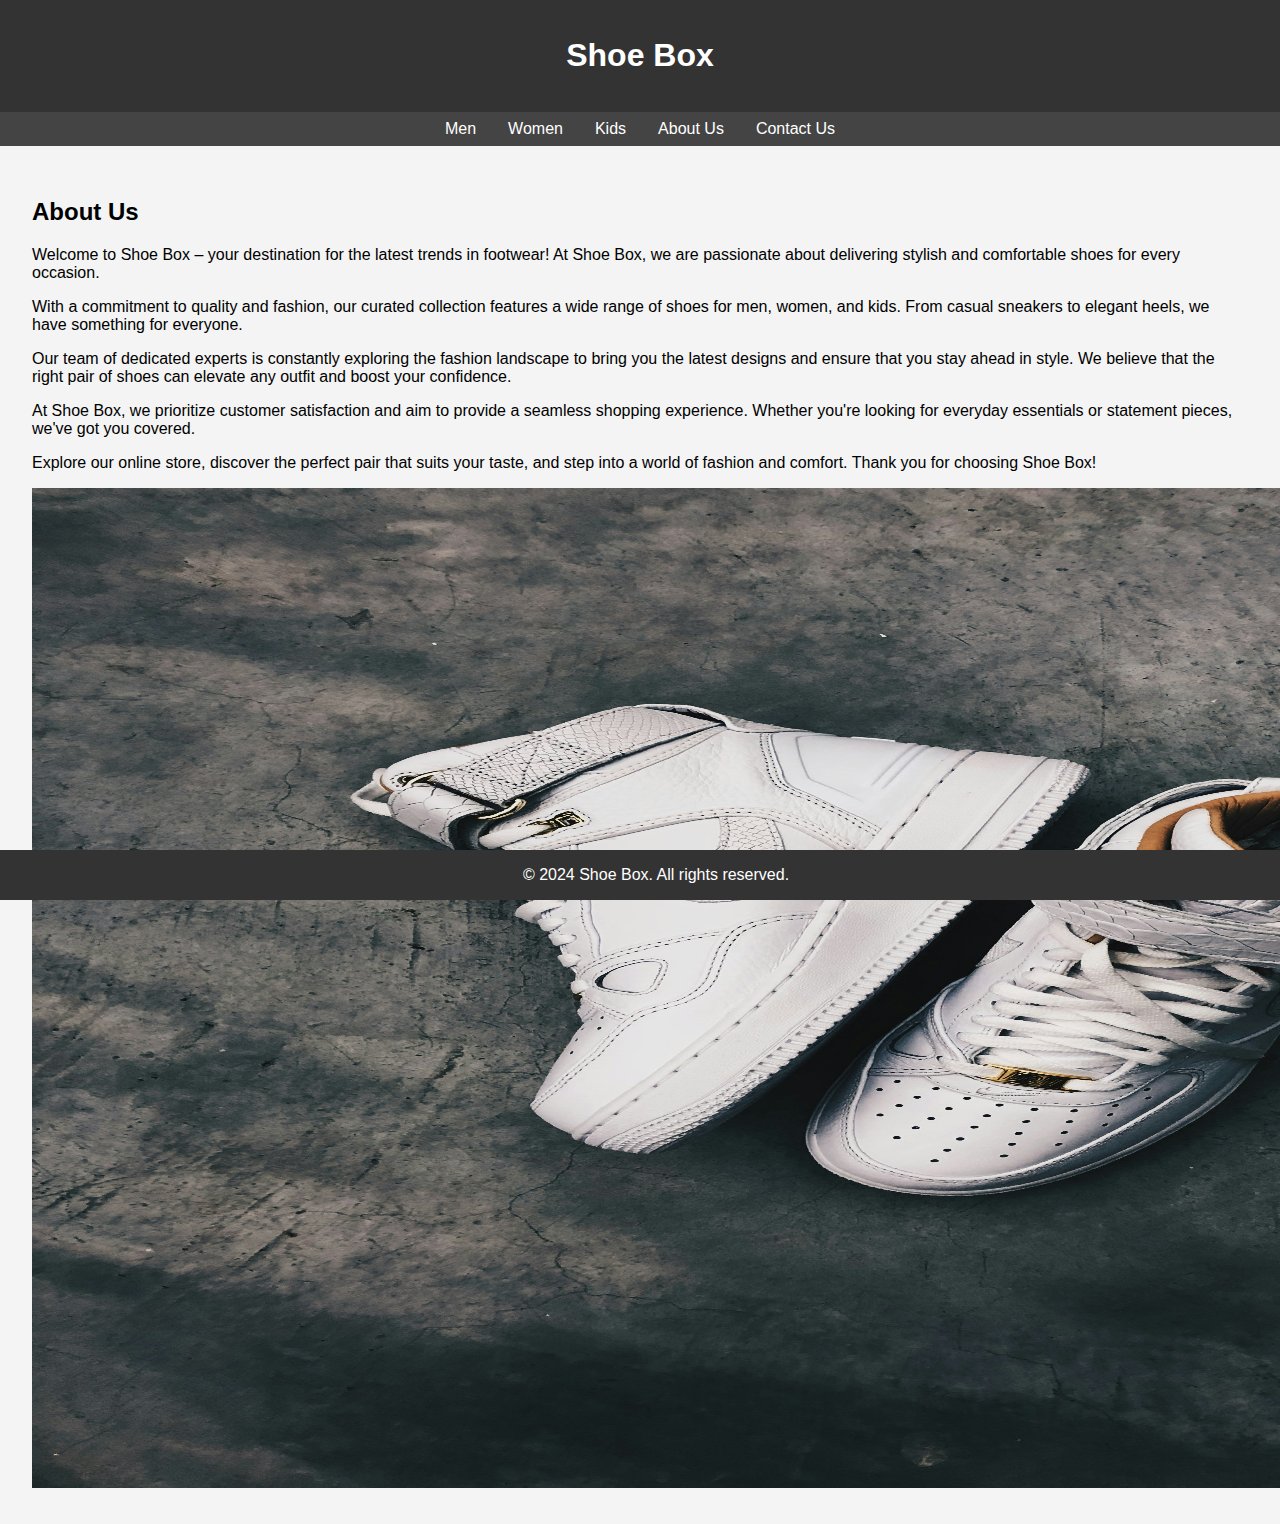
<file: pages/about us.html>
<!DOCTYPE html>
<html lang="en">
<head>
    <meta charset="UTF-8">
    <meta name="viewport" content="width=device-width, initial-scale=1.0">
    <title>About Us - Shoe Box</title>
    <link rel="stylesheet" href="../css/mystyle.css">
</head>
<body>

    <header>
        <h1>Shoe Box</h1>
    </header>

    <nav>
        <a href="../index.html">Men</a>
        <a href="../pages/women.html">Women</a>
        <a href="../pages/kids.html">Kids</a>
        <a href="../pages/about us.html">About Us</a>
        <a href="../pages/contact us.html">Contact Us</a>
    </nav>

    <section id="about">
        
        
            <h2>About Us</h2>
            <p>Welcome to Shoe Box – your destination for the latest trends in footwear! At Shoe Box, we are passionate about delivering stylish and comfortable shoes for every occasion.</p>
    
            <p>With a commitment to quality and fashion, our curated collection features a wide range of shoes for men, women, and kids. From casual sneakers to elegant heels, we have something for everyone.</p>
    
            <p>Our team of dedicated experts is constantly exploring the fashion landscape to bring you the latest designs and ensure that you stay ahead in style. We believe that the right pair of shoes can elevate any outfit and boost your confidence.</p>
    
            <p>At Shoe Box, we prioritize customer satisfaction and aim to provide a seamless shopping experience. Whether you're looking for everyday essentials or statement pieces, we've got you covered.</p>
    
            <p>Explore our online store, discover the perfect pair that suits your taste, and step into a world of fashion and comfort. Thank you for choosing Shoe Box!</p>
    
            <img src="../img/mens 1.jpg" alt="shoes" class="a">
        
    </section>


    <footer>
        &copy; 2024 Shoe Box. All rights reserved.
    </footer>

</body>
</html>
</file>
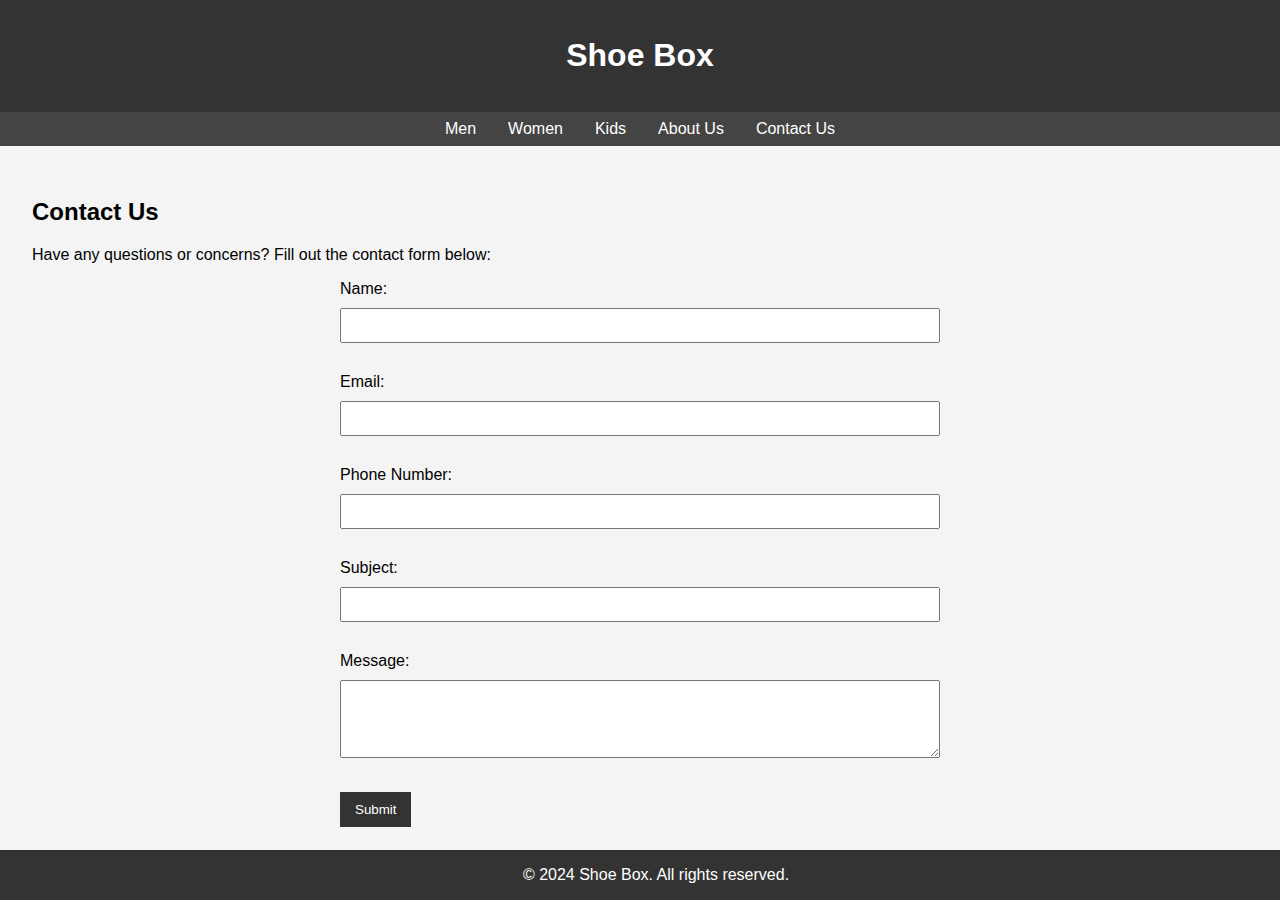
<file: pages/contact us.html>
<!DOCTYPE html>
<html lang="en">
<head>
    <meta charset="UTF-8">
    <meta name="viewport" content="width=device-width, initial-scale=1.0">
    <title>Contact Us - Shoe Box</title>
    <link rel="stylesheet" href="../css/mystyle.css">
</head>
<body>

    <header>
        <h1>Shoe Box</h1>
    </header>

    <nav>
        <a href="../index.html">Men</a>
        <a href="../pages/women.html">Women</a>
        <a href="../pages/kids.html">Kids</a>
        <a href="../pages/about us.html">About Us</a>
        <a href="../pages/contact us.html">Contact Us</a>
    </nav>
    <section id="contact">
        <h2>Contact Us</h2>
        <p>Have any questions or concerns? Fill out the contact form below:</p>

        <form action="about us.html" method="post">
            <div class="form-group">
                <label for="name">Name:</label>
                <input type="text" id="name" name="name" required>
            </div>

            <div class="form-group">
                <label for="email">Email:</label>
                <input type="email" id="email" name="email" required>
            </div>

            <div class="form-group">
                <label for="phone">Phone Number:</label>
                <input type="tel" id="phone" name="phone" required>
            </div>

            <div class="form-group">
                <label for="subject">Subject:</label>
                <input type="text" id="subject" name="subject" required>
            </div>

            <div class="form-group">
                <label for="message">Message:</label>
                <textarea id="message" name="message" rows="4" required></textarea>
            </div>

            <button >Submit</button>
        
        </form>
    </section>

    <footer>
        &copy; 2024 Shoe Box. All rights reserved.
    </footer>

</body>
</html>
</file>
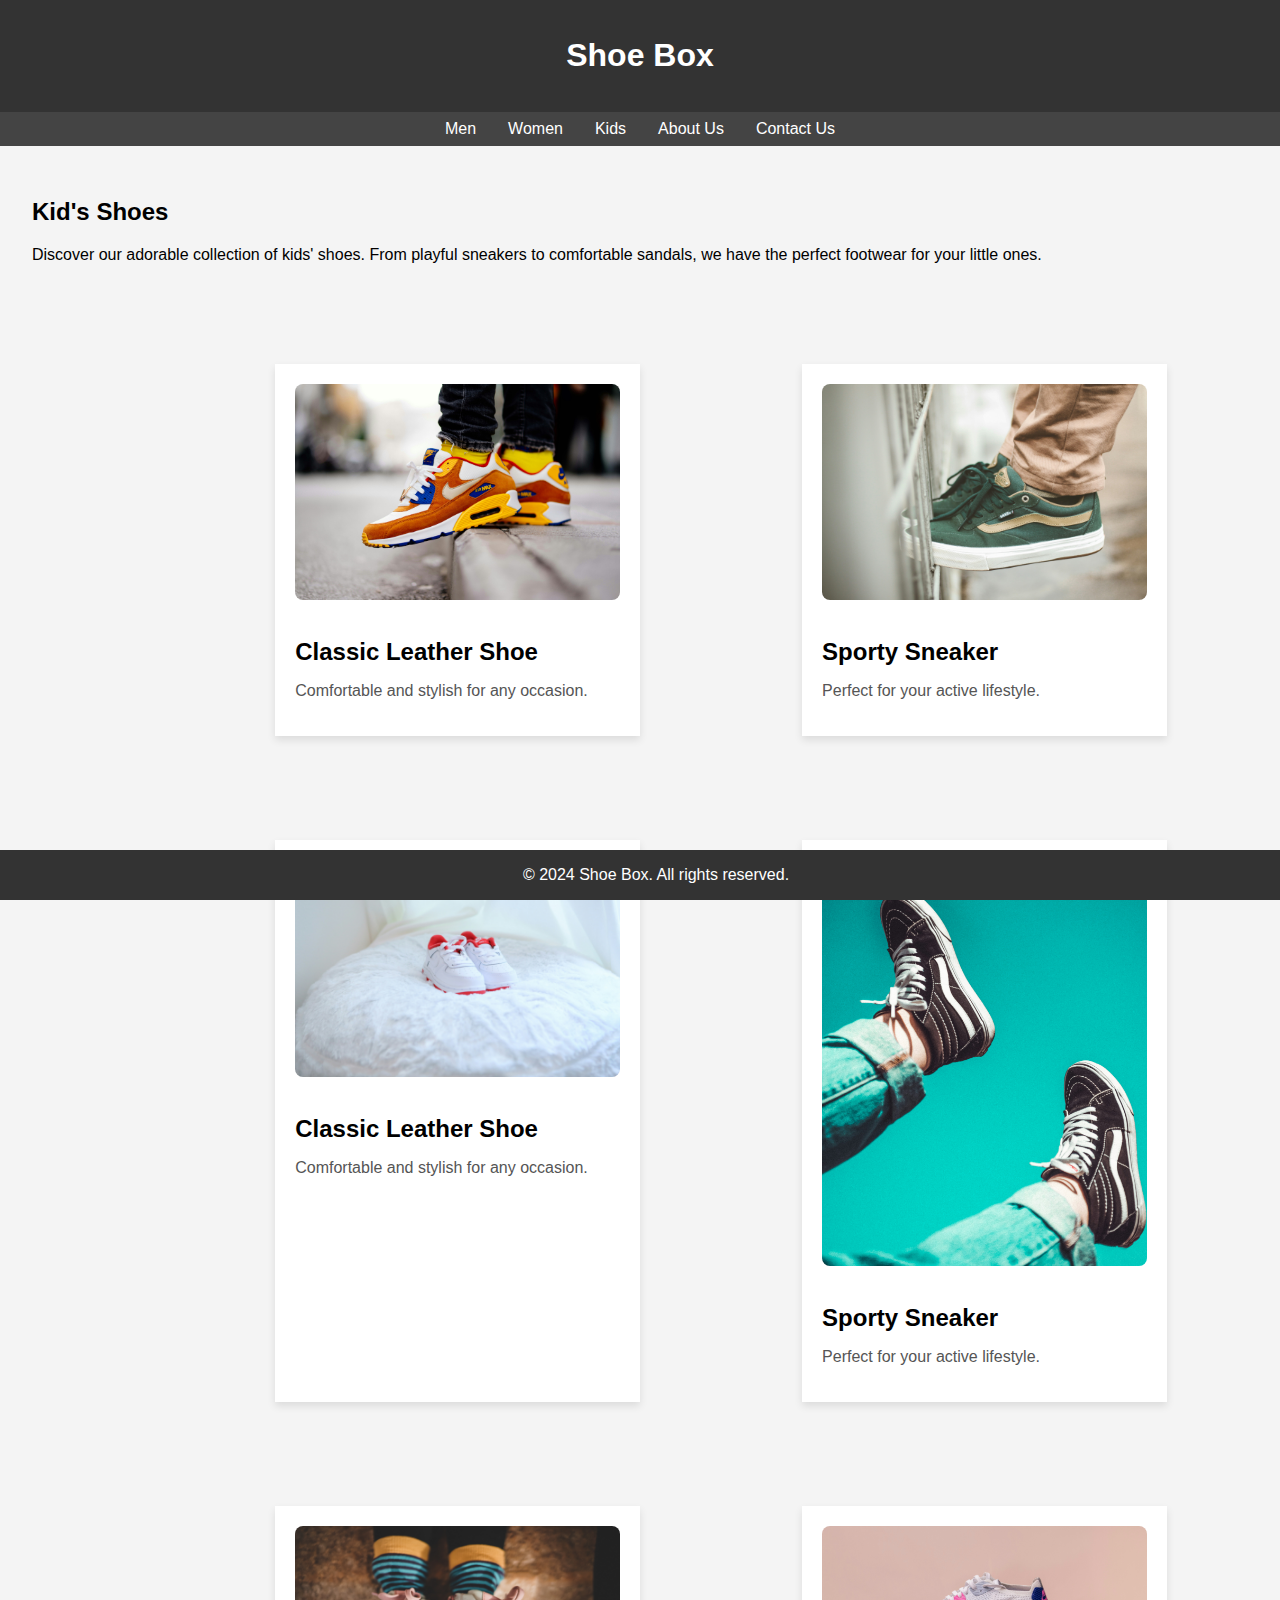
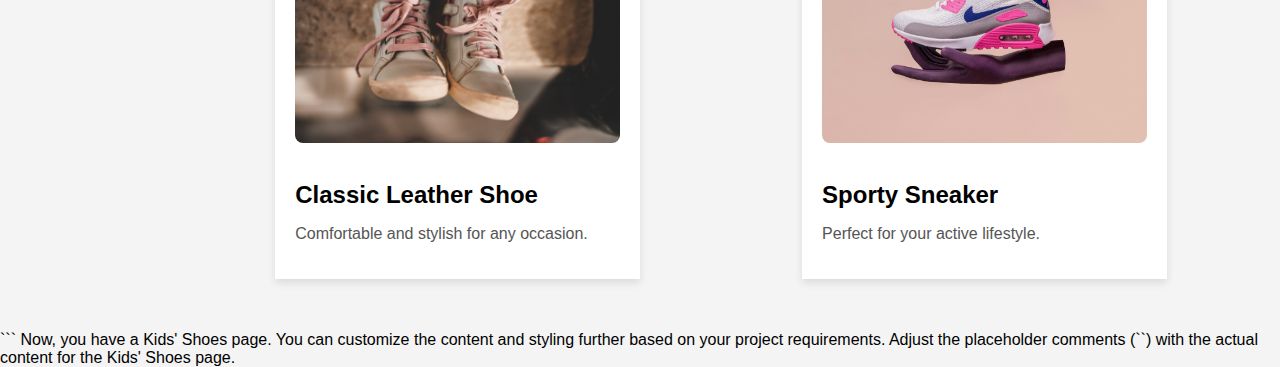
<file: pages/kids.html>
<!DOCTYPE html>
<html lang="en">
<head>
    <meta charset="UTF-8">
    <meta name="viewport" content="width=device-width, initial-scale=1.0">
    <title>Kids' Shoes - Shoe Box</title>
    <link rel="stylesheet" href="../css/mystyle.css">
</head>
<body>

    <header>
        <h1>Shoe Box</h1>
    </header>

    <nav>
        <a href="../index.html">Men</a>
        <a href="../pages/women.html">Women</a>
        <a href="../pages/kids.html">Kids</a>
        <a href="../pages/about us.html">About Us</a>
        <a href="../pages/contact us.html">Contact Us</a>
    </nav>

    <section id="kids">
        <h2>Kid's Shoes</h2>
        <p>Discover our adorable collection of kids' shoes. From playful sneakers to comfortable sandals, we have the perfect footwear for your little ones.</p>
        
    </section>
    <section id="men">
        <h2></h2>

        <div class="card">
            <img src="../img/k 1.jpg" alt="New brand">
            <h3>Classic Leather Shoe</h3>
            <p>Comfortable and stylish for any occasion.</p>
        </div>

        <div class="card">
            <img src="../img/k2.jpg" alt="Men's Shoe 2">
            <h3>Sporty Sneaker</h3>
            <p>Perfect for your active lifestyle.</p>
        </div>

        

    </section>
    <section id="men">
        <h2></h2>

        <div class="card">
            <img src="../img/k4.jpg" alt="New brand">
            <h3>Classic Leather Shoe</h3>
            <p>Comfortable and stylish for any occasion.</p>
        </div>

        <div class="card">
            <img src="../img/k45.jpg" alt="Men's Shoe 2">
            <h3>Sporty Sneaker</h3>
            <p>Perfect for your active lifestyle.</p>
        </div>

        

    </section>
    <section id="men">
        <h2></h2>

        <div class="card">
            <img src="../img/kids 2.jpg" alt="New brand">
            <h3>Classic Leather Shoe</h3>
            <p>Comfortable and stylish for any occasion.</p>
        </div>

        <div class="card">
            <img src="../img/k6.jpg" alt="Men's Shoe 2">
            <h3>Sporty Sneaker</h3>
            <p>Perfect for your active lifestyle.</p>
        </div>

        
    </section>

    <footer>
        &copy; 2024 Shoe Box. All rights reserved.
    </footer>

</body>
</html>
```

Now, you have a Kids' Shoes page. You can customize the content and styling further based on your project requirements. Adjust the placeholder comments (`<!-- Add more content here -->`) with the actual content for the Kids' Shoes page.
</file>
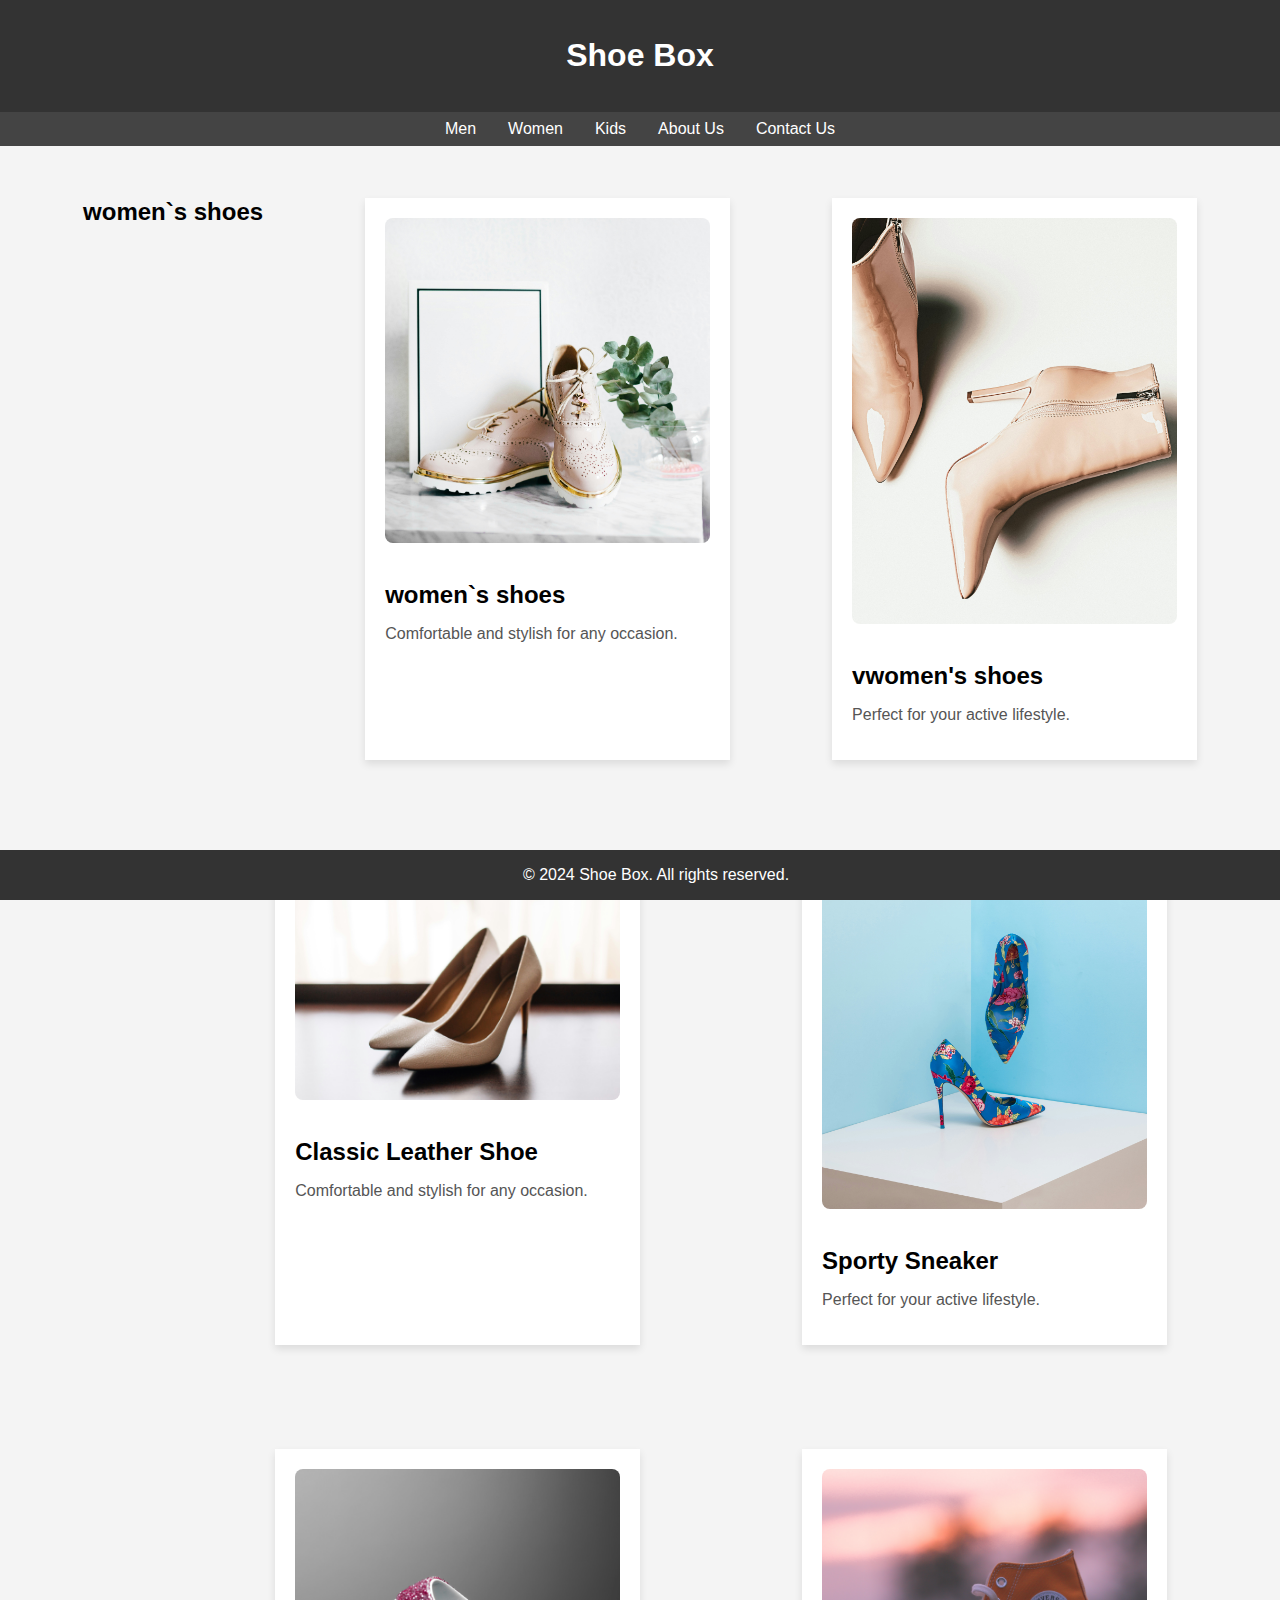
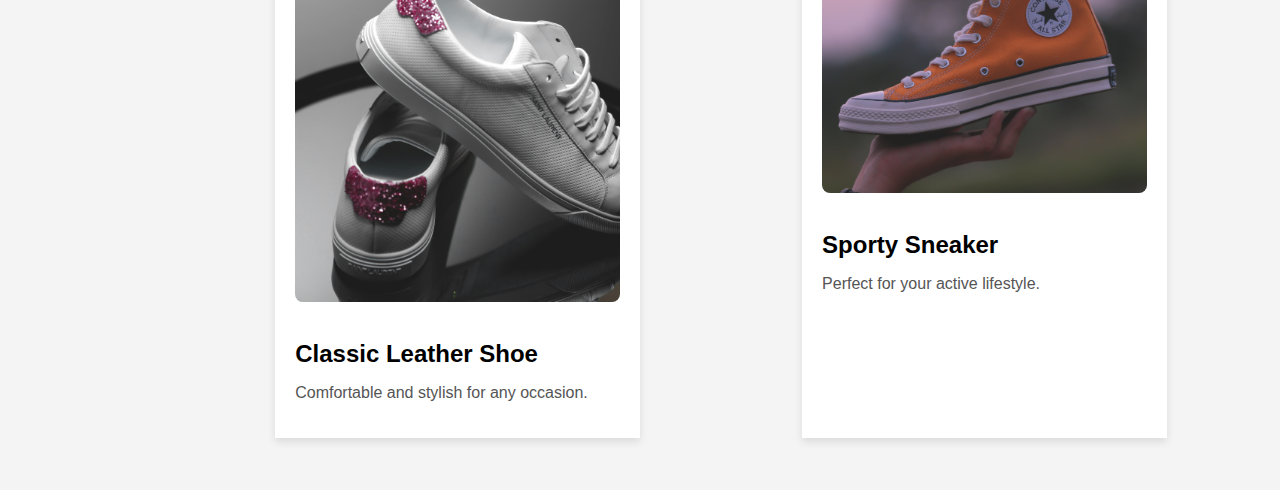
<file: pages/women.html>
<!DOCTYPE html>
<html lang="en">
<head>
    <meta charset="UTF-8">
    <meta name="viewport" content="width=device-width, initial-scale=1.0">
    <title>Women's Shoes - Shoe Box</title>
    <link rel="stylesheet" href="../css/mystyle.css">
</head>
<body>

    <header>
        <h1>Shoe Box</h1>
    </header>

    <nav>
        <a href="../index.html">Men</a>
        <a href="../pages/women.html">Women</a>
        <a href="../pages/kids.html">Kids</a>
        <a href="../pages/about us.html">About Us</a>
        <a href="../pages/contact us.html">Contact Us</a>
    </nav>

    <section id="men">
        <h2>women`s shoes</h2>

        <div class="card">
            <img src="../img/wo1.jpg" alt="New brand">
            <h3>women`s shoes</h3>
            <p>Comfortable and stylish for any occasion.</p>
        </div>

        <div class="card">
            <img src="../img/wo2.jpg" alt="Men's Shoe 2">
            <h3>vwomen's shoes</h3>
            <p>Perfect for your active lifestyle.</p>
        </div>

        

    </section>
    <section id="men">
        <h2></h2>

        <div class="card">
            <img src="../img/wo3.jpg" alt="New brand">
            <h3>Classic Leather Shoe</h3>
            <p>Comfortable and stylish for any occasion.</p>
        </div>

        <div class="card">
            <img src="../img/wo5.jpg" alt="Men's Shoe 2">
            <h3>Sporty Sneaker</h3>
            <p>Perfect for your active lifestyle.</p>
        </div>

        

    </section>
    <section id="men">
        <h2></h2>

        <div class="card">
            <img src="../img/wo 6.jpg" alt="New brand">
            <h3>Classic Leather Shoe</h3>
            <p>Comfortable and stylish for any occasion.</p>
        </div>

        <div class="card">
            <img src="../img/women 1.jpg" alt="Men's Shoe 2">
            <h3>Sporty Sneaker</h3>
            <p>Perfect for your active lifestyle.</p>
        </div>

        
    </section>

    <footer>
        &copy; 2024 Shoe Box. All rights reserved.
    </footer>

</body>
</html>
</file>
<file: css/mystyle.css>
body {
    font-family: Arial, sans-serif;
    margin: 0;
    padding: 0;
    background-color: #f4f4f4;
}

header {
    background-color: #333;
    color: #fff;
    text-align: center;
    padding: 1em;
}

nav {
    display: flex;
    justify-content: center;
    background-color: #444;
    padding: 0.5em;
}

nav a {
    color: #fff;
    text-decoration: none;
    margin: 0 1em;
}

section {
    padding: 2em;
}

footer {
    background-color: #333;
    color: #fff;
    text-align: center;
    padding: 1em;
    position: fixed;
    bottom: 0;
    width: 100%;
}
body {
    font-family: Arial, sans-serif;
    margin: 0;
    padding: 0;
    background-color: #f4f4f4;
}

header {
    background-color: #333;
    color: #fff;
    text-align: center;
    padding: 1em;
}

nav {
    display: flex;
    justify-content: center;
    background-color: #444;
    padding: 0.5em;
}

nav a {
    color: #fff;
    text-decoration: none;
    margin: 0 1em;
}

section {
    padding: 2em;
}

footer {
    background-color: #333;
    color: #fff;
    text-align: center;
    padding: 1em;
    position: fixed;
    bottom: 0;
    width: 100%;
}

form {
    max-width: 600px;
    margin: 0 auto;
}

.form-group {
    margin-bottom: 20px;
}

label {
    display: block;
    margin-bottom: 5px;
}

input,
textarea {
    width: 100%;
    padding: 8px;
    box-sizing: border-box;
    margin-top: 5px;
    margin-bottom: 10px;
}

button {
    background-color: #333;
    color: #fff;
    padding: 10px 15px;
    border: none;
    cursor: pointer;
}

button:hover {
    background-color: #555;
}


section#men {
    display: flex;
    flex-wrap: wrap;
    justify-content: space-around;
}

.card {
    width: 30%;
    margin: 20px 0;
    padding: 20px;
    box-sizing: border-box;
    background-color: #fff;
    box-shadow: 0 4px 8px rgba(0, 0, 0, 0.1);
}

.card img {
    max-width: 100%;
    height: auto;
    border-radius: 8px;
    margin-bottom: 10px;
}

.card h3 {
    font-size: 1.5rem;
    margin-bottom: 10px;
}

.card p {
    font-size: 1rem;
    color: #555;
}
.a{
height: 1000px;
width: 1900px;

}
</file>
